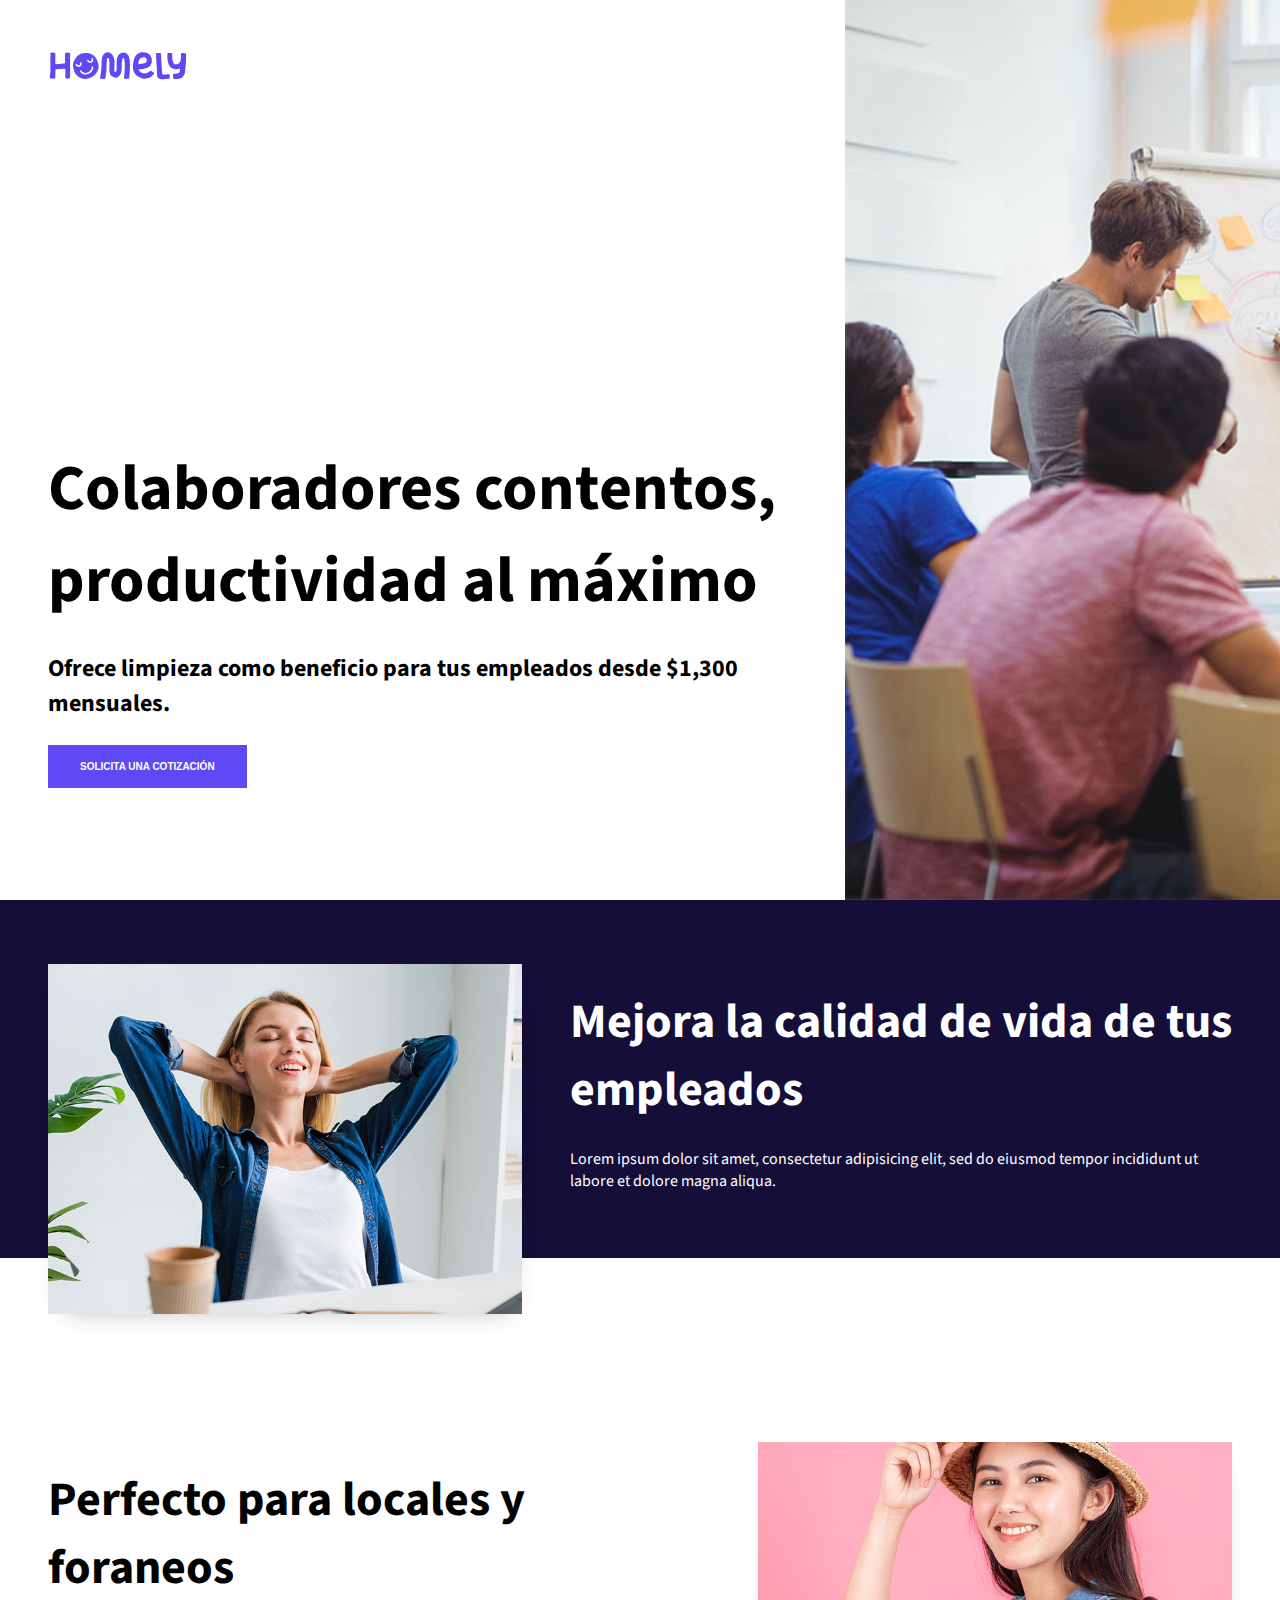
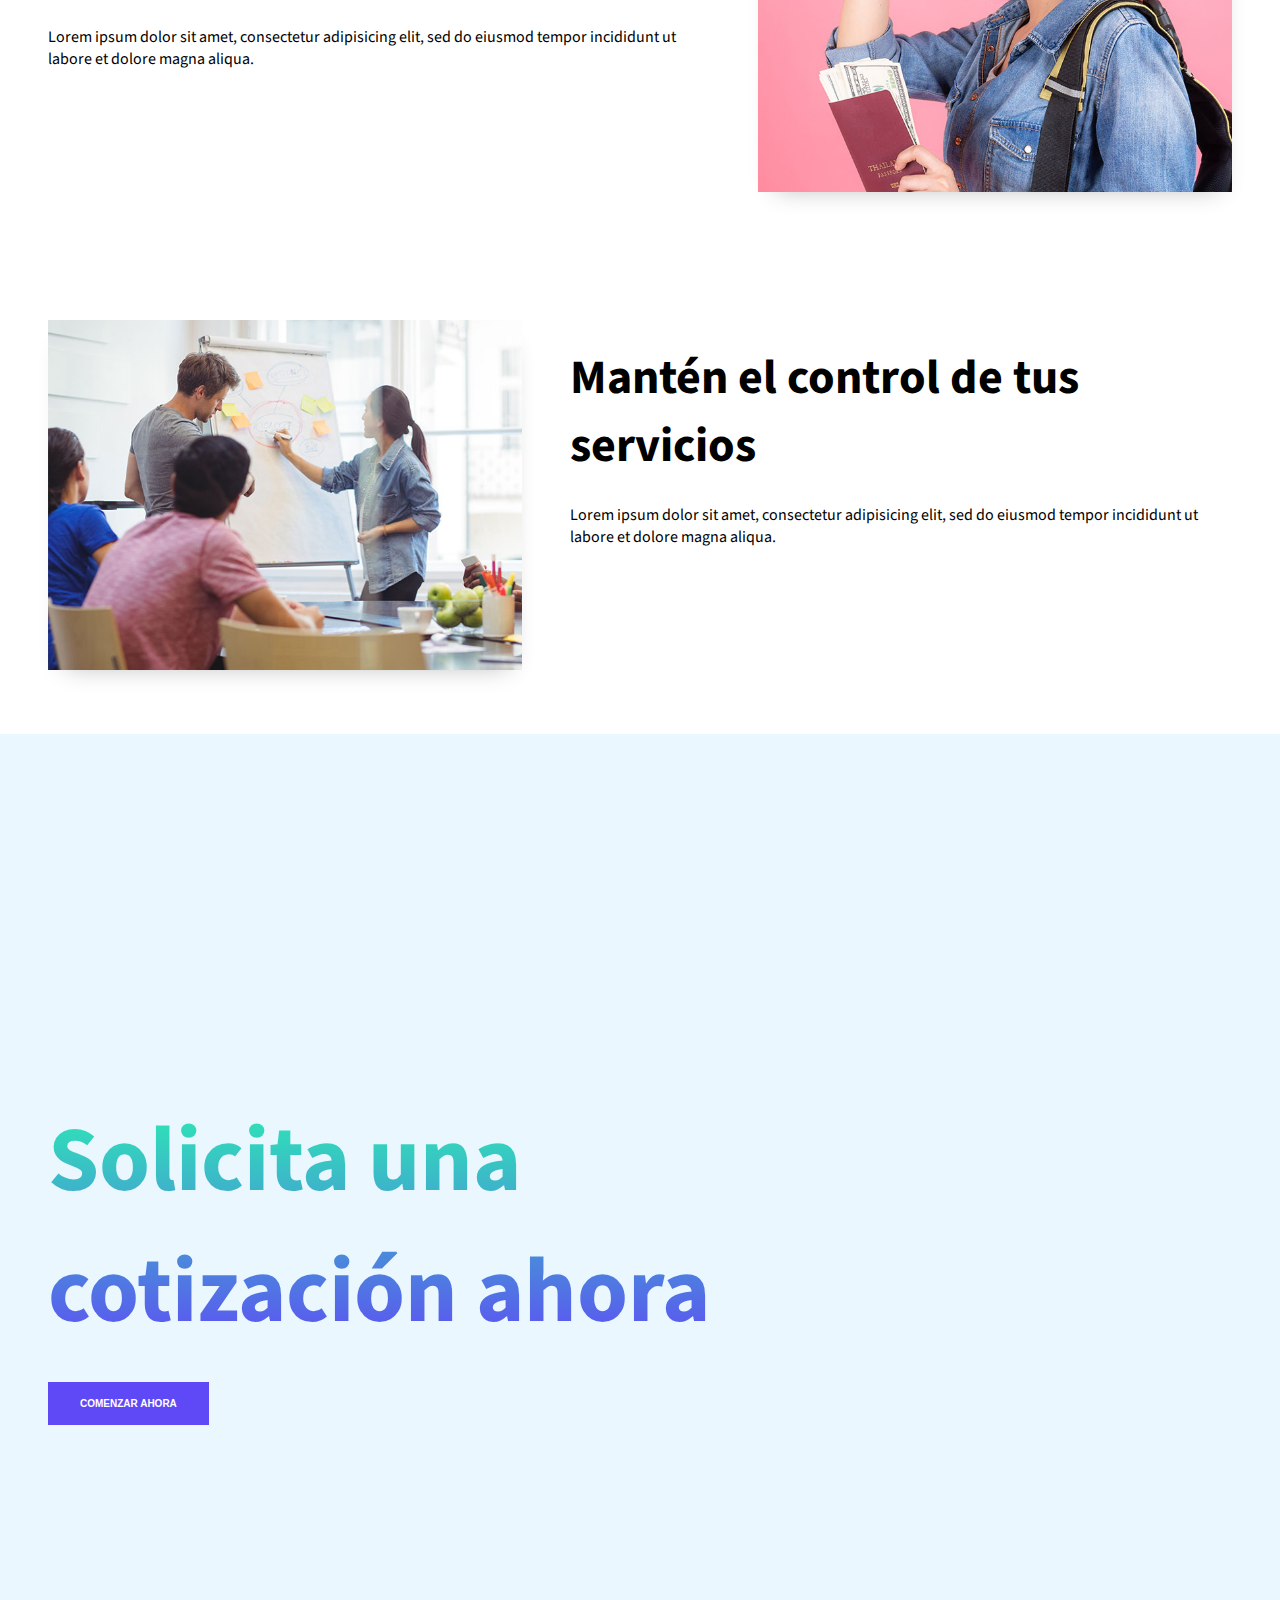
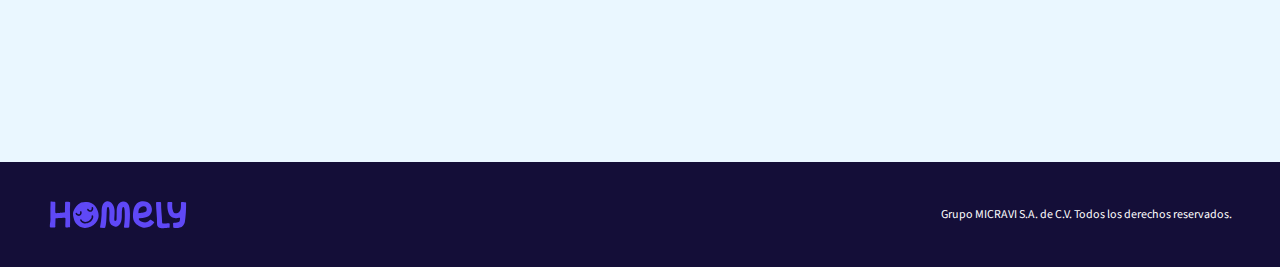
<file: index.html>
<!DOCTYPE html>
<html>
  <head>
    <link rel="stylesheet" href="stylesheets/output.css"/>
    <title>Servicio de limpieza para tus empleados</title>
  </head>
  <body>
    <div class="o-hero">
      <div class="m-content">
        <img class="a-logo" src="images/homely.svg" alt="Homely"/>
        <div class="text">
          <h2>Colaboradores contentos, productividad al máximo</h2>
          <h5>Ofrece limpieza como beneficio para tus empleados desde $1,300 mensuales.</h5>
          <form action="contact.html">
            <button class="a-btn -btn-cta">Solicita una cotización</button>            
          </form>
        </div>
      </div>
      <div class="photo">
        <img src="images/whiteboard.jpg" alt=""/>
      </div>
    </div>
    <div class="o-block -thumb-left -darkOnWhite">
      <div class="a-thumbnail">
        <img src="images/office-worker.jpg" alt=""/>
      </div>
      <div>
        <h3>Mejora la calidad de vida de tus empleados</h3>
        <p>Lorem ipsum dolor sit amet, consectetur adipisicing elit, sed do eiusmod tempor incididunt ut labore et dolore magna aliqua.</p>
      </div>
    </div>
    <div class="o-block -thumb-right">
      <div>
        <h3>Perfecto para locales y foraneos</h3>
        <p>Lorem ipsum dolor sit amet, consectetur adipisicing elit, sed do eiusmod tempor incididunt ut labore et dolore magna aliqua.</p>
      </div>
      <div class="a-thumbnail">
        <img src="images/girl.jpg" alt=""/>
      </div>
    </div>
    <div class="o-block -thumb-left">
      <div class="a-thumbnail">
        <img src="images/whiteboard.jpg" alt=""/>
      </div>
      <div>
        <h3>Mantén el control de tus servicios</h3>
        <p>Lorem ipsum dolor sit amet, consectetur adipisicing elit, sed do eiusmod tempor incididunt ut labore et dolore magna aliqua.</p>
      </div>
    </div>
    <div class="o-block -highlight-block">
      <div>
        <h1 class="-fancy">Solicita una<br/>cotización ahora</h1>
        <button class="a-btn -btn-cta">Comenzar ahora</button>
      </div>
    </div>
    <div class="o-footer">
      <div style="display: flex; justify-content: space-between">
        <img class="a-logo" src="images/homely.svg" alt="Homely"/>
        <p class="small">Grupo MICRAVI S.A. de C.V. Todos los derechos reservados.</p>
      </div>
    </div>
  </body>
</html>
</file>
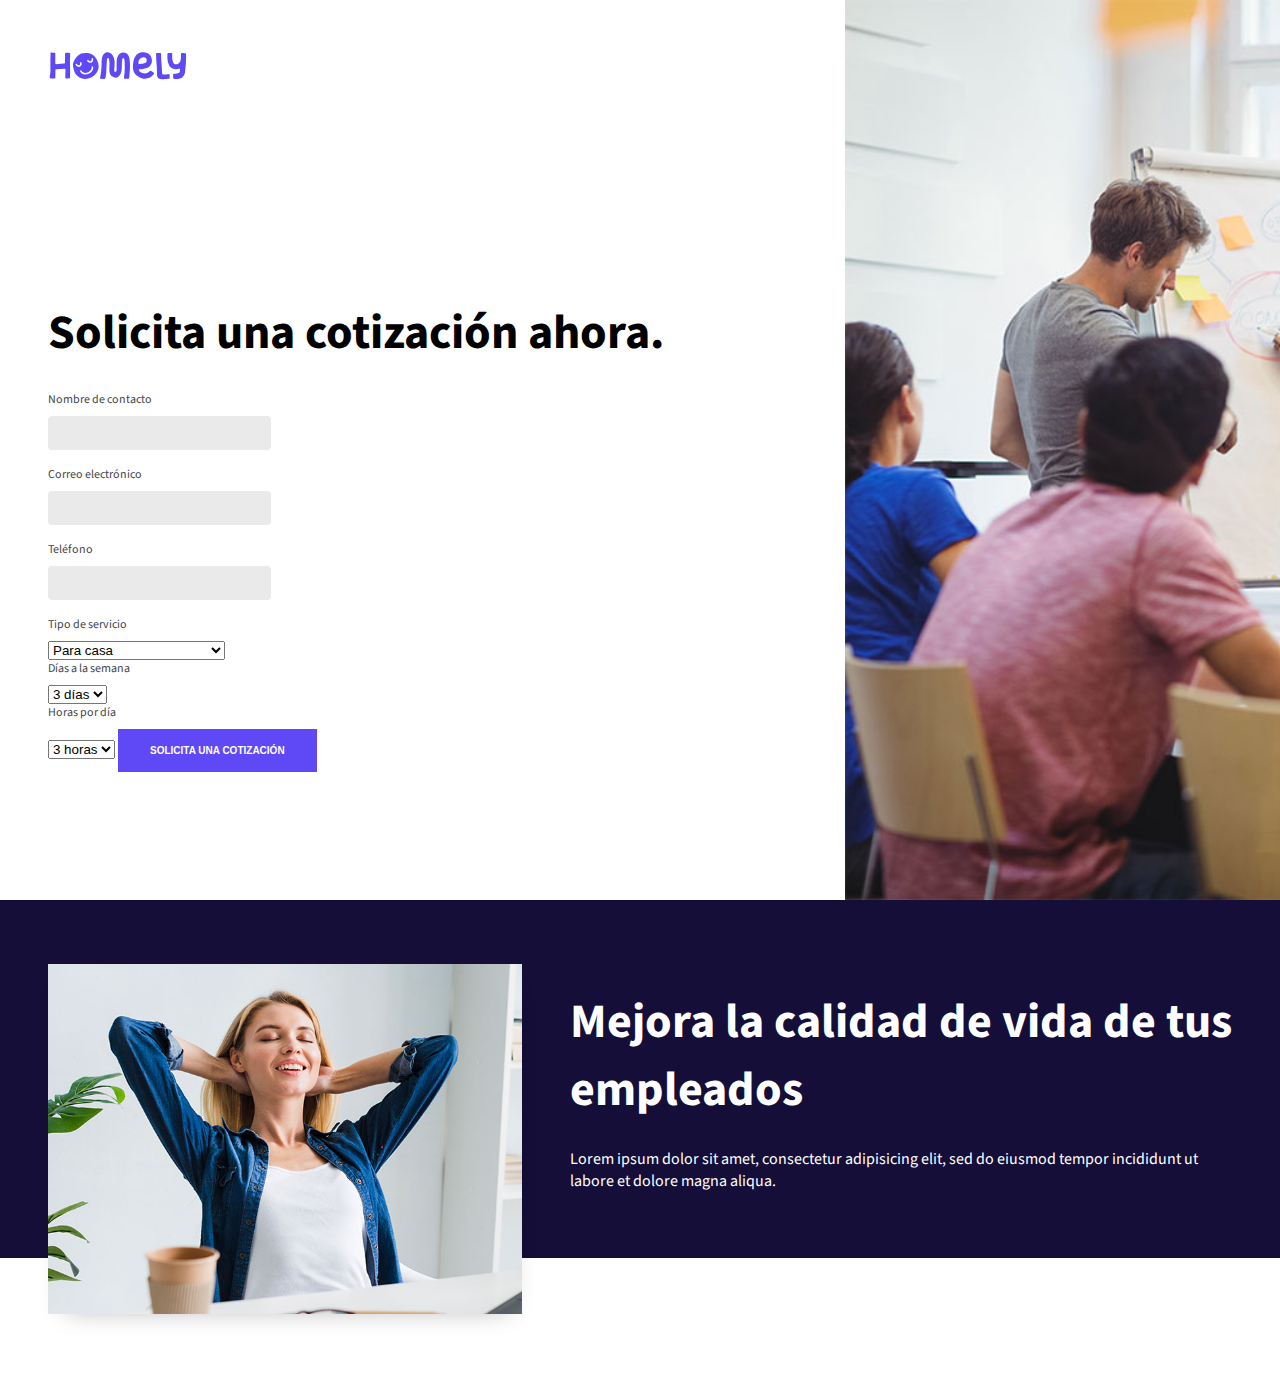
<file: contact.html>
<html>
  <head>
    <link rel="stylesheet" href="stylesheets/output.css"/>
    <title>Servicio de limpieza para tus empleados</title>
  </head>
  <body>
    <div class="o-hero o-contact">
      <div class="m-content">
        <img class="a-logo" src="images/homely.svg" alt="Homely"/>
        <div class="text">

          <h3>Solicita una cotización ahora.</h3>

          <form action="mail.php" method="POST">
            <label for="nombre">Nombre de contacto</label>
            <input type="text" name="nombre" id="name">
            
            <label for="nombre">Correo electrónico</label>
            <input type="mail" name="mail" id="mail">

            <label for="nombre">Teléfono</label>
            <input type="phone" name="phone" id="phone">

            <label for="nombre">Tipo de servicio</label>
            <select name="" id="type">
              <option value="">Para casa</option>
              <option value="">Para oficina</option>
              <option value="">Edificio de departamentos</option>
              <option value="">Airbnb y rentas</option>
            </select>

            <label for="nombre">Días a la semana</label>
            <select name="" id="days">
              <option value="">3 días</option>
              <option value="">4 días</option>
              <option value="">5 días</option>
              <option value="">6 días</option>
              <option value="">7 días</option>
            </select>

            <label for="nombre">Horas por día</label>
            <select name="" id="hours">
              <option value="">3 horas</option>
              <option value="">4 horas</option>
              <option value="">5 horas</option>
              <option value="">6 horas</option>
              <option value="">7 horas</option>
              <option value="">8 horas</option>
            </select>

            <button class="a-btn -btn-cta">Solicita una cotización</button>
            
          </form>
        </div>
      </div>
      <div class="photo">
        <img src="images/whiteboard.jpg" alt=""/>
      </div>
    </div>
    <div class="o-block -thumb-left -darkOnWhite">
      <div class="a-thumbnail">
        <img src="images/office-worker.jpg" alt=""/>
      </div>
      <div>
        <h3>Mejora la calidad de vida de tus empleados</h3>
        <p>Lorem ipsum dolor sit amet, consectetur adipisicing elit, sed do eiusmod tempor incididunt ut labore et dolore magna aliqua.</p>
      </div>
    </div>
  </body>
</html>
</file>
<file: stylesheets/output.css>
@import url("https://fonts.googleapis.com/css?family=Source+Sans+Pro:400,700,900&display=swap");
body {
  font: 100% "Source Sans Pro", Helvetica, sans-serif;
  color: black;
  padding: 0px;
  margin: 0px;
}

h1 {
  font-size: 92px;
  font-weight: black;
  margin: 24px 0px;
}

h2 {
  font-size: 64px;
  font-weight: black;
  margin: 24px 0px;
}

h3 {
  font-size: 48px;
  font-weight: black;
  margin: 24px 0px;
}

h4 {
  font-size: 32px;
  font-weight: bold;
  margin: 24px 0px;
}

h5 {
  font-size: 24px;
  font-weight: bold;
  margin: 24px 0px;
}

h6 {
  font-size: 18px;
  font-weight: bold;
  margin: 24px 0px;
}

.caption {
  font-size: 14px;
}

.small {
  font-size: 12px;
}

.a-btn {
  padding: 16px 32px;
  font-size: 10px;
  text-transform: uppercase;
  font-weight: bold;
  border: 0px solid white;
}

.-btn-cta {
  background: #5F48F6;
  color: white;
}

.a-logo {
  width: 140px;
}

.a-thumbnail {
  width: 100%;
  height: 350px;
  background: lightpink;
  box-shadow: 2px 12px 24px -16px rgba(0, 0, 0, 0.3);
  overflow: hidden;
  display: flex;
  justify-content: center;
  align-items: center;
}
.a-thumbnail img {
  width: 100%;
}

.o-hero {
  display: grid;
  min-height: 100vh;
  grid-template-columns: 66% 34%;
}
.o-hero .m-content {
  background: white;
  padding: 48px;
  display: flex;
  flex-direction: column;
  justify-content: space-between;
}
.o-hero .m-content .text {
  padding-bottom: 64px;
}
.o-hero .photo {
  background: lightcyan;
  overflow: hidden;
  text-align: center;
}
.o-hero .photo img {
  height: 100%;
}

.o-block {
  padding: 64px 48px;
}

.-highlight-block {
  background: #eaf7ff;
  height: 100vh;
  display: flex;
  align-items: center;
}

.o-footer {
  background: #140E38;
  padding: 32px 48px;
  color: white;
}

.-thumb-left {
  display: grid;
  grid-template-columns: 40% 1fr;
  grid-gap: 48px;
}

.-thumb-right {
  display: grid;
  grid-template-columns: 1fr 40%;
  grid-gap: 48px;
}

.-darkOnWhite {
  background: linear-gradient(#140E38 75%, white 75%);
  color: white;
}

.-fancy {
  background: -webkit-linear-gradient(90deg, #5F48F6, #2BEFB2);
  -webkit-background-clip: text;
  -webkit-text-fill-color: transparent;
}

.o-contact{
  background: blueviolet;
}

.o-contact input,label{
  display: block;
}

.o-contact label{
  font-size: 12px;
  color: #3f444c;
  margin-bottom: 8px;
}

.o-contact input{
  border-radius: 4px;
  background: #eaeaea;
  font-size: 16px;
  padding: 8px;
  border: 0px solid red;
  margin-bottom: 16px;
}

/*# sourceMappingURL=output.css.map */
</file>
